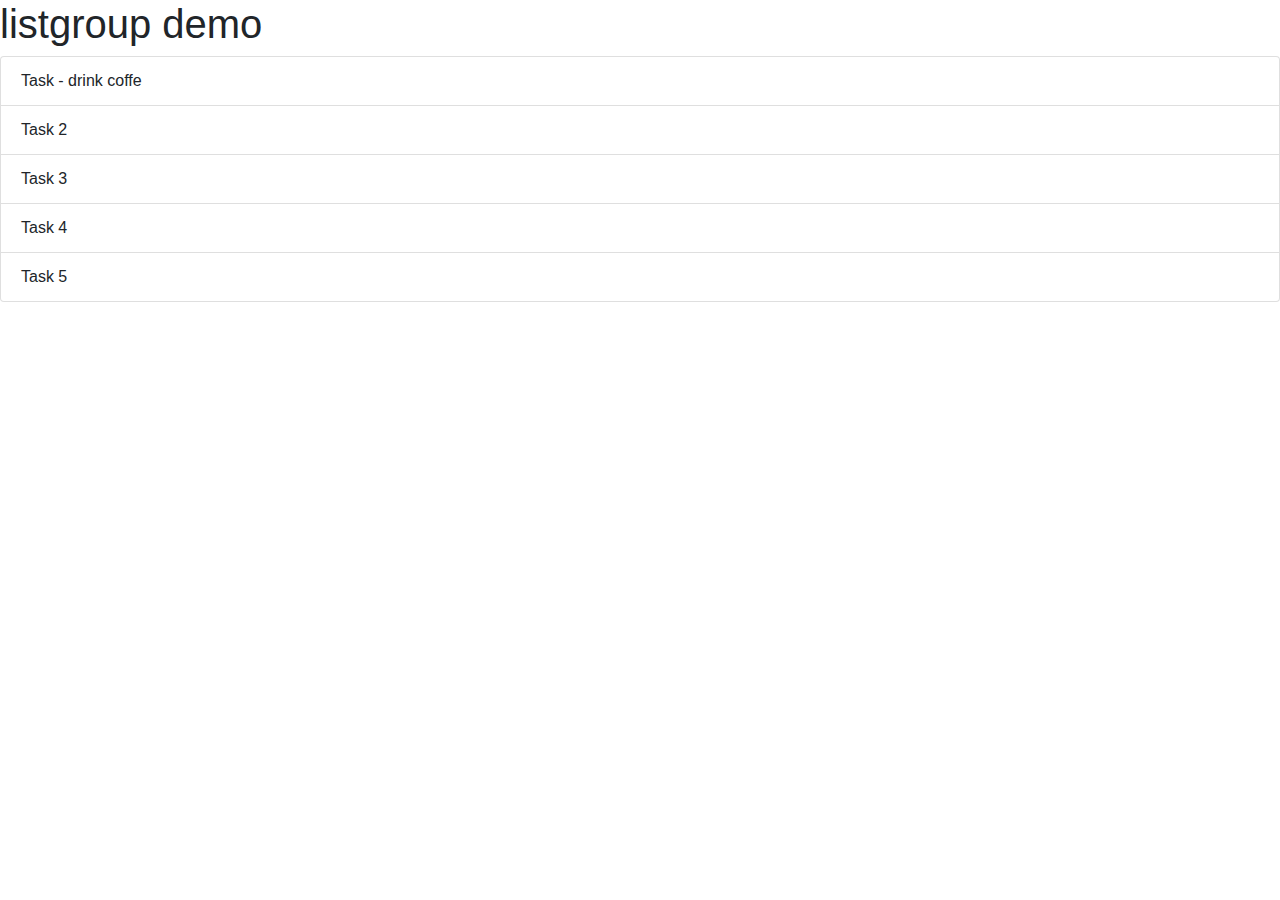
<file: listgroupdemo.html>
<!doctype html>
<html lang="en">
  <head>
    <!-- Required meta tags -->
    <meta charset="utf-8">
    <meta name="viewport" content="width=device-width, initial-scale=1, shrink-to-fit=no">

    <!-- Bootstrap CSS -->
    <link rel="stylesheet" href="https://stackpath.bootstrapcdn.com/bootstrap/4.3.1/css/bootstrap.min.css" integrity="sha384-ggOyR0iXCbMQv3Xipma34MD+dH/1fQ784/j6cY/iJTQUOhcWr7x9JvoRxT2MZw1T" crossorigin="anonymous">

    <title> list group demo</title>
  </head>
  <body>
    <h1>listgroup demo</h1>

    <!--Potentially add modals as a pop up for details instead of our current plan-->
    <!-- I believe the best thing for uor design is accordian monica-->
    <ul class="list-group">
        <li class="list-group-item">Task - drink coffe</li>
        <li class="list-group-item">Task 2 </li>
        <li class="list-group-item">Task 3</li>
        <li class="list-group-item"> Task 4</li>
        <li class="list-group-item"> Task 5 </li>
      
      </ul>


    <!-- Optional JavaScript -->
    <!-- jQuery first, then Popper.js, then Bootstrap JS -->
    <script src="https://code.jquery.com/jquery-3.3.1.slim.min.js" integrity="sha384-q8i/X+965DzO0rT7abK41JStQIAqVgRVzpbzo5smXKp4YfRvH+8abtTE1Pi6jizo" crossorigin="anonymous"></script>
    <script src="https://cdnjs.cloudflare.com/ajax/libs/popper.js/1.14.7/umd/popper.min.js" integrity="sha384-UO2eT0CpHqdSJQ6hJty5KVphtPhzWj9WO1clHTMGa3JDZwrnQq4sF86dIHNDz0W1" crossorigin="anonymous"></script>
    <script src="https://stackpath.bootstrapcdn.com/bootstrap/4.3.1/js/bootstrap.min.js" integrity="sha384-JjSmVgyd0p3pXB1rRibZUAYoIIy6OrQ6VrjIEaFf/nJGzIxFDsf4x0xIM+B07jRM" crossorigin="anonymous"></script>
  </body>
</html>
</file>
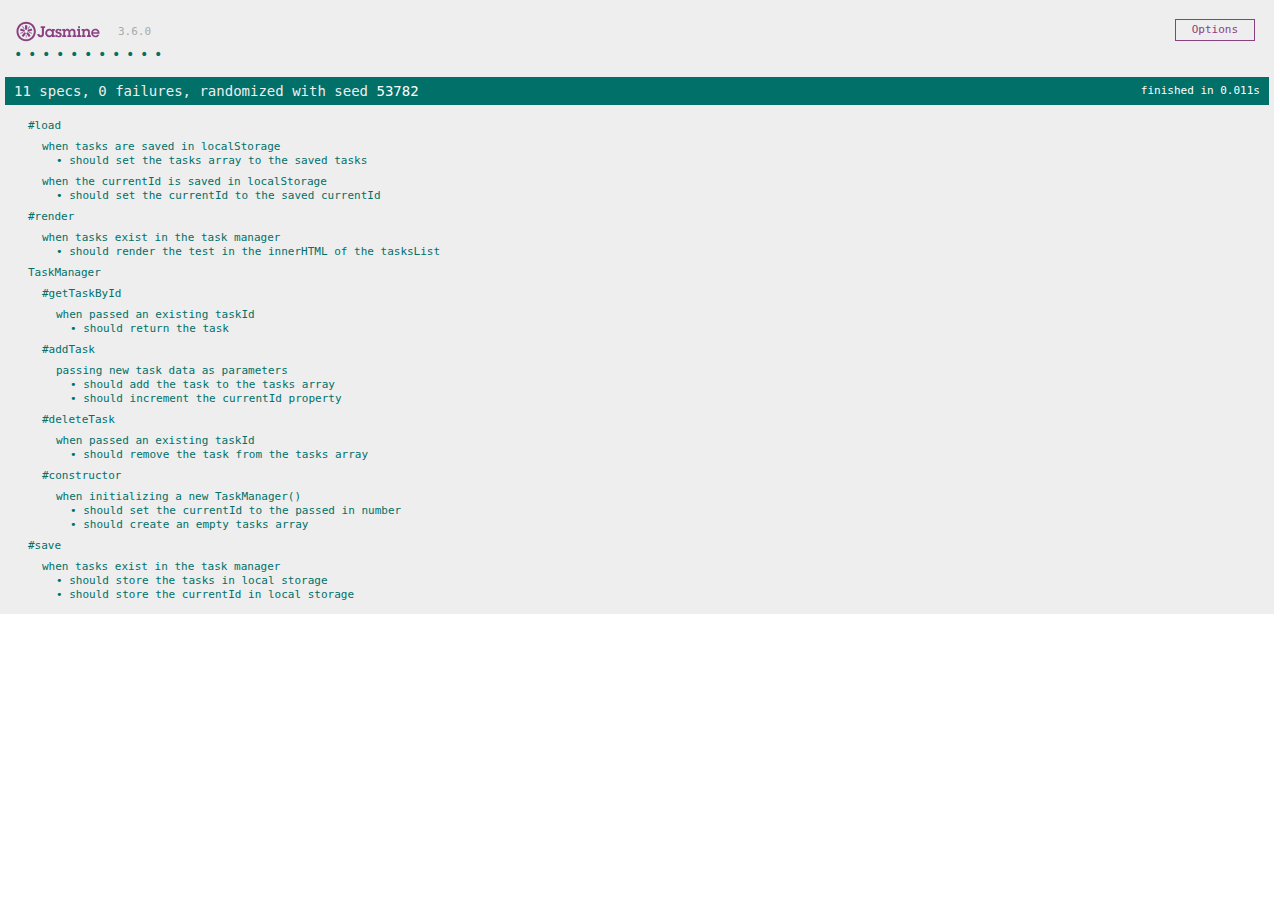
<file: SpecRunner.html>
<!DOCTYPE html>
<html>
<head>
  <meta charset="utf-8">
  <title>Jasmine Spec Runner v3.6.0</title>

  <link rel="shortcut icon" type="image/png" href="lib/jasmine-3.6.0/jasmine_favicon.png">
  <link rel="stylesheet" href="lib/jasmine-3.6.0/jasmine.css">

  <script src="lib/jasmine-3.6.0/jasmine.js"></script>
  <script src="lib/jasmine-3.6.0/jasmine-html.js"></script>
  <script src="lib/jasmine-3.6.0/boot.js"></script>

  <!-- include source files here... -->
  <script src="js/taskManager.js"></script>

  <!-- include spec files here... -->
  <script src="spec/taskManager.js"></script>


</head>

<body>
</body>
</html>
</file>
<file: lib/jasmine-3.6.0/jasmine.css>
@charset "UTF-8";
body { overflow-y: scroll; }

.jasmine_html-reporter { width: 100%; background-color: #eee; padding: 5px; margin: -8px; font-size: 11px; font-family: Monaco, "Lucida Console", monospace; line-height: 14px; color: #333; }

.jasmine_html-reporter a { text-decoration: none; }

.jasmine_html-reporter a:hover { text-decoration: underline; }

.jasmine_html-reporter p, .jasmine_html-reporter h1, .jasmine_html-reporter h2, .jasmine_html-reporter h3, .jasmine_html-reporter h4, .jasmine_html-reporter h5, .jasmine_html-reporter h6 { margin: 0; line-height: 14px; }

.jasmine_html-reporter .jasmine-banner, .jasmine_html-reporter .jasmine-symbol-summary, .jasmine_html-reporter .jasmine-summary, .jasmine_html-reporter .jasmine-result-message, .jasmine_html-reporter .jasmine-spec .jasmine-description, .jasmine_html-reporter .jasmine-spec-detail .jasmine-description, .jasmine_html-reporter .jasmine-alert .jasmine-bar, .jasmine_html-reporter .jasmine-stack-trace { padding-left: 9px; padding-right: 9px; }

.jasmine_html-reporter .jasmine-banner { position: relative; }

.jasmine_html-reporter .jasmine-banner .jasmine-title { background: url("[data-uri]") no-repeat; background: url("[data-uri]") no-repeat, none; -moz-background-size: 100%; -o-background-size: 100%; -webkit-background-size: 100%; background-size: 100%; display: block; float: left; width: 90px; height: 25px; }

.jasmine_html-reporter .jasmine-banner .jasmine-version { margin-left: 14px; position: relative; top: 6px; }

.jasmine_html-reporter #jasmine_content { position: fixed; right: 100%; }

.jasmine_html-reporter .jasmine-version { color: #aaa; }

.jasmine_html-reporter .jasmine-banner { margin-top: 14px; }

.jasmine_html-reporter .jasmine-duration { color: #fff; float: right; line-height: 28px; padding-right: 9px; }

.jasmine_html-reporter .jasmine-symbol-summary { overflow: hidden; margin: 14px 0; }

.jasmine_html-reporter .jasmine-symbol-summary li { display: inline-block; height: 10px; width: 14px; font-size: 16px; }

.jasmine_html-reporter .jasmine-symbol-summary li.jasmine-passed { font-size: 14px; }

.jasmine_html-reporter .jasmine-symbol-summary li.jasmine-passed:before { color: #007069; content: "•"; }

.jasmine_html-reporter .jasmine-symbol-summary li.jasmine-failed { line-height: 9px; }

.jasmine_html-reporter .jasmine-symbol-summary li.jasmine-failed:before { color: #ca3a11; content: "×"; font-weight: bold; margin-left: -1px; }

.jasmine_html-reporter .jasmine-symbol-summary li.jasmine-excluded { font-size: 14px; }

.jasmine_html-reporter .jasmine-symbol-summary li.jasmine-excluded:before { color: #bababa; content: "•"; }

.jasmine_html-reporter .jasmine-symbol-summary li.jasmine-excluded-no-display { font-size: 14px; display: none; }

.jasmine_html-reporter .jasmine-symbol-summary li.jasmine-pending { line-height: 17px; }

.jasmine_html-reporter .jasmine-symbol-summary li.jasmine-pending:before { color: #ba9d37; content: "*"; }

.jasmine_html-reporter .jasmine-symbol-summary li.jasmine-empty { font-size: 14px; }

.jasmine_html-reporter .jasmine-symbol-summary li.jasmine-empty:before { color: #ba9d37; content: "•"; }

.jasmine_html-reporter .jasmine-run-options { float: right; margin-right: 5px; border: 1px solid #8a4182; color: #8a4182; position: relative; line-height: 20px; }

.jasmine_html-reporter .jasmine-run-options .jasmine-trigger { cursor: pointer; padding: 8px 16px; }

.jasmine_html-reporter .jasmine-run-options .jasmine-payload { position: absolute; display: none; right: -1px; border: 1px solid #8a4182; background-color: #eee; white-space: nowrap; padding: 4px 8px; }

.jasmine_html-reporter .jasmine-run-options .jasmine-payload.jasmine-open { display: block; }

.jasmine_html-reporter .jasmine-bar { line-height: 28px; font-size: 14px; display: block; color: #eee; }

.jasmine_html-reporter .jasmine-bar.jasmine-failed, .jasmine_html-reporter .jasmine-bar.jasmine-errored { background-color: #ca3a11; border-bottom: 1px solid #eee; }

.jasmine_html-reporter .jasmine-bar.jasmine-passed { background-color: #007069; }

.jasmine_html-reporter .jasmine-bar.jasmine-incomplete { background-color: #bababa; }

.jasmine_html-reporter .jasmine-bar.jasmine-skipped { background-color: #bababa; }

.jasmine_html-reporter .jasmine-bar.jasmine-warning { background-color: #ba9d37; color: #333; }

.jasmine_html-reporter .jasmine-bar.jasmine-menu { background-color: #fff; color: #aaa; }

.jasmine_html-reporter .jasmine-bar.jasmine-menu a { color: #333; }

.jasmine_html-reporter .jasmine-bar a { color: white; }

.jasmine_html-reporter.jasmine-spec-list .jasmine-bar.jasmine-menu.jasmine-failure-list, .jasmine_html-reporter.jasmine-spec-list .jasmine-results .jasmine-failures { display: none; }

.jasmine_html-reporter.jasmine-failure-list .jasmine-bar.jasmine-menu.jasmine-spec-list, .jasmine_html-reporter.jasmine-failure-list .jasmine-summary { display: none; }

.jasmine_html-reporter .jasmine-results { margin-top: 14px; }

.jasmine_html-reporter .jasmine-summary { margin-top: 14px; }

.jasmine_html-reporter .jasmine-summary ul { list-style-type: none; margin-left: 14px; padding-top: 0; padding-left: 0; }

.jasmine_html-reporter .jasmine-summary ul.jasmine-suite { margin-top: 7px; margin-bottom: 7px; }

.jasmine_html-reporter .jasmine-summary li.jasmine-passed a { color: #007069; }

.jasmine_html-reporter .jasmine-summary li.jasmine-failed a { color: #ca3a11; }

.jasmine_html-reporter .jasmine-summary li.jasmine-empty a { color: #ba9d37; }

.jasmine_html-reporter .jasmine-summary li.jasmine-pending a { color: #ba9d37; }

.jasmine_html-reporter .jasmine-summary li.jasmine-excluded a { color: #bababa; }

.jasmine_html-reporter .jasmine-specs li.jasmine-passed a:before { content: "• "; }

.jasmine_html-reporter .jasmine-specs li.jasmine-failed a:before { content: "× "; }

.jasmine_html-reporter .jasmine-specs li.jasmine-empty a:before { content: "* "; }

.jasmine_html-reporter .jasmine-specs li.jasmine-pending a:before { content: "• "; }

.jasmine_html-reporter .jasmine-specs li.jasmine-excluded a:before { content: "• "; }

.jasmine_html-reporter .jasmine-description + .jasmine-suite { margin-top: 0; }

.jasmine_html-reporter .jasmine-suite { margin-top: 14px; }

.jasmine_html-reporter .jasmine-suite a { color: #333; }

.jasmine_html-reporter .jasmine-failures .jasmine-spec-detail { margin-bottom: 28px; }

.jasmine_html-reporter .jasmine-failures .jasmine-spec-detail .jasmine-description { background-color: #ca3a11; color: white; }

.jasmine_html-reporter .jasmine-failures .jasmine-spec-detail .jasmine-description a { color: white; }

.jasmine_html-reporter .jasmine-result-message { padding-top: 14px; color: #333; white-space: pre-wrap; }

.jasmine_html-reporter .jasmine-result-message span.jasmine-result { display: block; }

.jasmine_html-reporter .jasmine-stack-trace { margin: 5px 0 0 0; max-height: 224px; overflow: auto; line-height: 18px; color: #666; border: 1px solid #ddd; background: white; white-space: pre; }
</file>
